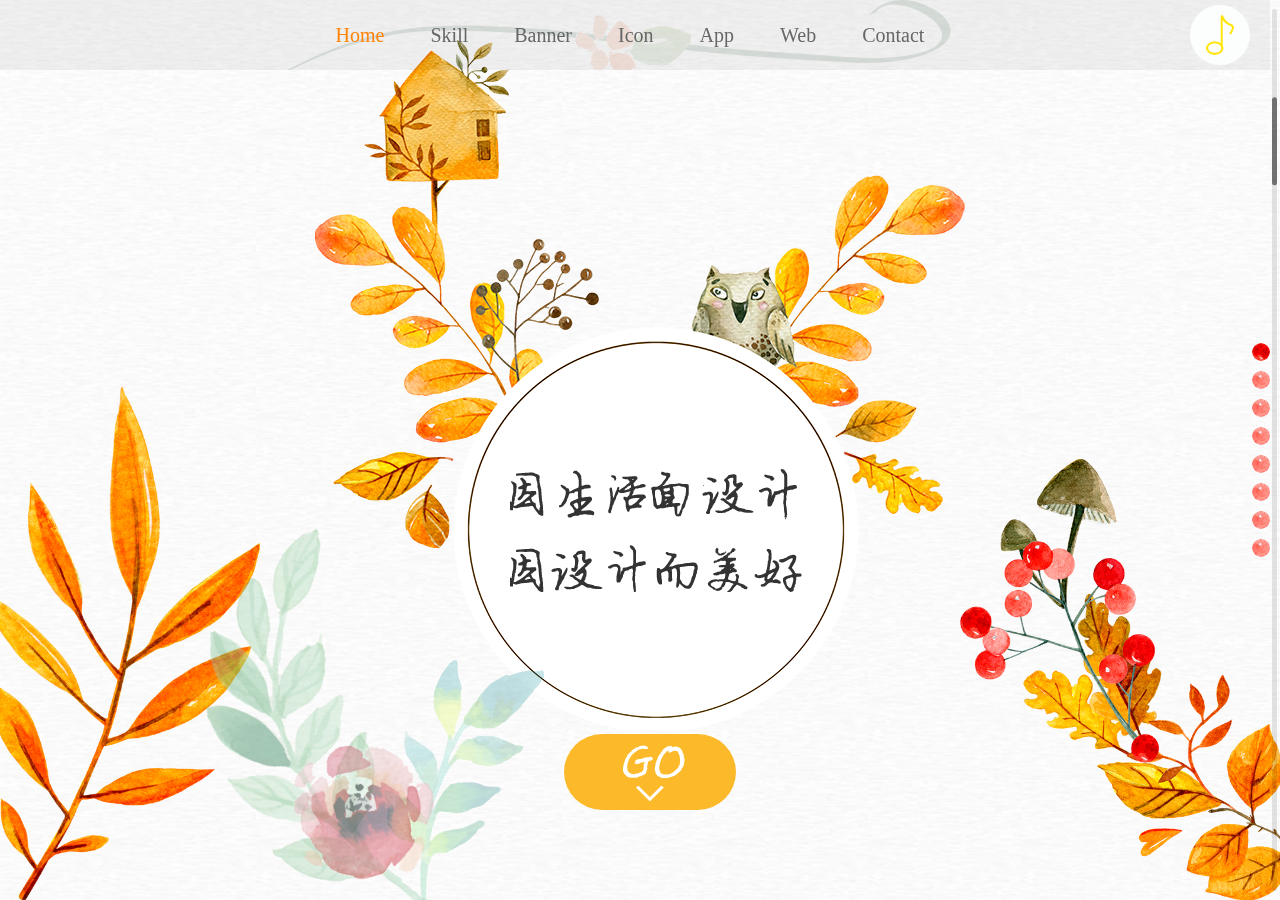
<file: index.html>
<!doctype html>
<html>
<head>
<meta charset="utf-8">
<title>江玉婷的个人网站</title>
<link rel="stylesheet" href="css/cssreset.css">
<link rel="stylesheet" href="css/swiper.min.css">
<link rel="stylesheet" href="css/animate.css">
<link rel="stylesheet" type="text/css" href="css/bomb.css">
<link rel="stylesheet" type="text/css" href="css/lc_lightbox.css">
<link rel="stylesheet" href="css/style.css">
<script src="js/swiper.min.js"></script>
<script src="js/swiper.animate1.0.3.min.js"></script>
<script src="js/jquery-1.7.2.min.js"></script>
<script src="js/jquery-mousestorm.js"></script>
<script src="js/lc_lightbox.lite.min.js"></script>
<script src="js/jquery-bomb.js"></script>
</head>

<body>
<div class="swiper-container all">
    <div class="swiper-wrapper">
        <div class="swiper-slide con1">
        	<div class="bg1">
       	    	<img
                 	class="ani" 
                	swiper-animate-effect="zoomIn" 
                    swiper-animate-duration="0.6s"
                    swiper-animate-delay="0.5s"
                 	src="images/bg1.png" width="651" height="690" alt=""/>
           	  <img class="text ani" 
                	swiper-animate-effect="bounceIn" 
                    swiper-animate-duration="1s"
                    swiper-animate-delay="0.8s"
                src="images/text1.png" width="292" height="123" alt=""/>  
            </div>
            <div class="bg2">
       	    	<img 
                	class="ani left" 
                	swiper-animate-effect="bounceInLeft" 
                    swiper-animate-duration="1s"
                    swiper-animate-delay="0.1s"
                src="images/bg5.png" width="447" height="819" alt=""/> 
            	<img class="right ani" 
                	swiper-animate-effect="bounceInRight" 
                    swiper-animate-duration="1s"
                    swiper-animate-delay="0.1s"
                src="images/bg2.png" width="575" height="746" alt=""/> 
            	<img class="ye1 ani" 
                	swiper-animate-effect="bounceInUp" 
                    swiper-animate-duration="1s"
                    swiper-animate-delay="0.3s"
                src="images/green.png" width="379" height="867" alt=""/> 
            	<img class="ye2 ani" 
                	swiper-animate-effect="bounceInUp" 
                    swiper-animate-duration="1s"
                    swiper-animate-delay="0.3s"
                src="images/green2.png" width="264" height="479" alt=""/> 
           	  <img class="ye3 ani" 
                	swiper-animate-effect="zoomIn" 
                    swiper-animate-duration="1s"
                    swiper-animate-delay="0.7s"
                src="images/flowers.png" width="354" height="338" alt=""/> 
            </div>
            <div class="bg3">
   	    		<div class="box ani" swiper-animate-effect="zoomIn" 
                    swiper-animate-duration="1s"
                    swiper-animate-delay="0.7s"><img class="slideto" src="images/text2.png" width="172" height="77" alt=""/></div> 
            </div>
            
        
      </div>
        <div class="swiper-slide con2">
       	  <div class="star">
          		<div class="hua"></div>
            	<div class="wrap">
                	<h2>
                    	<img class="title ani" swiper-animate-effect="flipInX" 
                    swiper-animate-duration="1s"
                    swiper-animate-delay="0.4s" src="images/skill.png" width="141" height="61" alt=""/><br>

                   	  <img class="title2 ani" swiper-animate-effect="slideInDown" 
                    swiper-animate-duration="0.8s"
                    swiper-animate-delay="0.1s" src="images/title.png" width="342" height="161" alt=""/> 
                    </h2>
              		<div class="teng">
           	    	  <img class="cirrus ani"  src="images/teng.png" width="748" height="554" alt=""/> 
                   	  <img class="cirrus2 ani"  src="images/teng2.png" width="787" height="758" alt=""/>
                      <div class="icon">
               	    	<img class=" ani" 
                	swiper-animate-effect="fadeInLeft" 
                    swiper-animate-duration="0.6s"
                    swiper-animate-delay="0.5s" src="images/PS.png" width="220" height="207" alt=""/> 
                        	<img class=" ani" 
                	swiper-animate-effect="fadeInLeft" 
                    swiper-animate-duration="0.6s"
                    swiper-animate-delay="0.6s" src="images/AI.png" width="220" height="207" alt=""/> 
                        	<img class="ani" 
                	swiper-animate-effect="fadeInLeft" 
                    swiper-animate-duration="0.6s"
                    swiper-animate-delay="0.7s" src="images/DW.png" width="220" height="207" alt=""/> 
                        	<img class="ani" 
                	swiper-animate-effect="fadeInRight" 
                    swiper-animate-duration="0.6s"
                    swiper-animate-delay="0.7s" src="images/FW.png" width="220" height="207" alt=""/> 
                        	<img class="ani" 
                	swiper-animate-effect="fadeInRight" 
                    swiper-animate-duration="0.6s"
                    swiper-animate-delay="0.6s" src="images/AE.png" width="220" height="207" alt=""/> 
                        	<img class="ani" 
                	swiper-animate-effect="fadeInRight" 
                    swiper-animate-duration="0.6s"
                    swiper-animate-delay="0.5s" src="images/AR.png" width="220" height="207" alt=""/> 
                      </div>
                    </div>        
           	</div>
              	<div class="scr1 ani" swiper-animate-effect="fadeInRight" 
                    swiper-animate-duration="0.4s"
                    swiper-animate-delay="0.2s">
           	    	<img src="images/flower.png" width="327" height="633" alt=""/> 
                </div>
                <div class="wind ani" swiper-animate-effect="bounceInDown" 
                    swiper-animate-duration="0.4s"
                    swiper-animate-delay="0.2s">
                	<img src="images/wind.png" width="78" height="237" alt=""/> 
                </div>
                <div class="flo">
           	    	<img src="images/flowers.png" width="354" height="338" alt=""/> 
                </div>
            </div>
        </div>
        <div class="swiper-slide con3">
        	<div class="banner">
            	<div class="fix">
                    <div class="left2"><img class="ani" swiper-animate-effect="fadeInRight" 
                        swiper-animate-duration="0.8s"
                        swiper-animate-delay="1.2s" src="images/left.png" width="167" height="399" alt=""/></div>
                    <div class="right2"><img class="ani" swiper-animate-effect="fadeInLeft" 
                        swiper-animate-duration="0.8s"
                        swiper-animate-delay="1.2s" src="images/right.png" width="180" height="484" alt=""/></div>  
                    <div class="hua2 ani" swiper-animate-effect="zoomIn" 
                        swiper-animate-duration="0.8s"
                        swiper-animate-delay="1.4s"></div>            
                </div>
            	<div class="wrap">
                  <h2>
                    <img class="title ani" swiper-animate-effect="flipInX" 
                    swiper-animate-duration="1s"
                    swiper-animate-delay="0.4s" src="images/banner.png" width="266" height="60" alt=""/><br>

                    <img class="title2 ani" swiper-animate-effect="slideInDown" 
                    swiper-animate-duration="0.8s"
                    swiper-animate-delay="0.1s" src="images/title.png" width="350" height="166" alt=""/>
                    </h2>
               	  <div class="bannerbox ani" swiper-animate-effect="bounceIn" 
                    swiper-animate-duration="0.8s"
                    swiper-animate-delay="0.8s">
                    <div class="left"><img src="images/left2.png" width="89" height="346" alt=""/></div>
                    <div class="right"><img src="images/right2.png" width="55" height="376" alt=""/></div>
                  	<div class="bannerbox_in">
                        <div class="tu">
                           <ul>
                                <li><a href="#"><img src="images/banner/cloth1.jpg" width="1000" height="400" alt=""/></a></li>
                                <li><a href="#"><img src="images/banner/male.jpg" width="1000" height="400" alt=""/></a></li>
                                <li><a href="#"><img src="images/banner/steak.jpg" width="1000" height="400" alt=""/></a></li>
                                <li><a href="#"><img src="images/banner/cloth2.jpg" width="1000" height="400" alt=""/></a></li>
                                <li><a href="#"><img src="images/banner/computer.jpg" width="1000" height="400" alt=""/></a></li>
                                <li><a href="#"><img src="images/banner/touris.jpg" width="1000" height="400" alt=""/></a></li>
                                <li><a href="#"><img src="images/banner/shoe.jpg" width="1000" height="400" alt=""/></a></li>
                           </ul>
                      </div>
					</div>
                    
                  </div>
            	</div> 
            </div>
            <div class="shuye ani" swiper-animate-effect="fadeInUp" 
                        swiper-animate-duration="0.8s"
                        swiper-animate-delay="1.4s">
            	<img  src="images/shuye.png" width="533" height="99" alt=""/>
            </div>
            
      </div>
        <div class="swiper-slide con4">
            <div class="right4">
       	    	<img class="shu ani" swiper-animate-effect="fadeInUp" 
                        swiper-animate-duration="0.8s"
                        swiper-animate-delay="1s" src="images/shu.png" width="468" height="573" alt=""/>
            	<img class="huaban ani" swiper-animate-effect=" fadeInRight" 
                        swiper-animate-duration="0.8s"
                        swiper-animate-delay="1.5s" src="images/huaban.png" width="500" height="207" alt=""/>
                <div class="flobox ani" swiper-animate-effect="  rollIn" 
                        swiper-animate-duration="0.8s"
                        swiper-animate-delay="1.5s">
           	    	<img src="images/flowers4.png" width="78" height="69" alt=""/> 
                </div>
                <div class="flobox ani" swiper-animate-effect="  rollIn" 
                        swiper-animate-duration="0.8s"
                        swiper-animate-delay="1.5s">
           	    	<img src="images/flowers4.png" width="78" height="69" alt=""/> 
                </div> 
                <div class="flobox ani" swiper-animate-effect="  rollIn" 
                        swiper-animate-duration="0.8s"
                        swiper-animate-delay="1.5s">
           	    	<img src="images/flowers4.png" width="78" height="69" alt=""/> 
                </div> 
                <div class="flobox ani" swiper-animate-effect="  rollIn" 
                        swiper-animate-duration="0.8s"
                        swiper-animate-delay="1.5s">
           	    	<img src="images/flowers4.png" width="78" height="69" alt=""/> 
                </div> 
                <div class="flobox ani" swiper-animate-effect="  rollIn" 
                        swiper-animate-duration="0.8s"
                        swiper-animate-delay="1.5s">
           	    	<img src="images/flowers4.png" width="78" height="69" alt=""/> 
                </div> 
            </div>
        	<div class="wrap">
               	<h2>
                    	<img class="title ani" swiper-animate-effect="flipInX" 
                    swiper-animate-duration="1s"
                    swiper-animate-delay="0.4s" src="images/icon.png" width="141" height="61" alt=""/><br>

                   	  <img class="title2 ani" swiper-animate-effect="slideInDown" 
                    swiper-animate-duration="0.8s"
                    swiper-animate-delay="0.1s" src="images/title.png" width="342" height="161" alt=""/> 
                    </h2>
            </div>
            <div class="iconbox ani" swiper-animate-effect="zoomInDown" 
                    swiper-animate-duration="1s"
                    swiper-animate-delay="0.8s">
            	<div class="content">
                    <a class="elem" href="images/icon/icon1.jpg" title="icon" data-lcl-txt="创作于2018-7-4" data-lcl-author="游戏图标" data-lcl-thumb="images/icon/icon1.jpg"> <span style="background-image: url(images/icon/icon1.jpg)"></span> </a> 
                    <a class="elem" href="images/icon/icon2.jpg" title="icon" data-lcl-txt="创作于2018-7-4" data-lcl-author="游戏图标" data-lcl-thumb="images/icon/icon2.jpg"> <span style="background-image: url(images/icon/icon2.jpg)"></span> </a> 
                    <a class="elem" href="images/icon/icon5.jpg" title="icon" data-lcl-txt="创作于2018-7-4" data-lcl-author="游戏图标" data-lcl-thumb="images/icon/icon5.jpg"> <span style="background-image: url(images/icon/icon5.jpg)"></span> </a> 
                    <a class="elem" href="images/icon/icon7.jpg" title="icon" data-lcl-txt="创作于2018-7-4" data-lcl-author="游戏图标" data-lcl-thumb="images/icon/icon7.jpg"> <span style="background-image: url(images/icon/icon7.jpg)"></span> </a> 
                    <a class="elem" href="images/icon/icon3.jpg" title="icon" data-lcl-txt="创作于2018-7-4" data-lcl-author="游戏图标" data-lcl-thumb="images/icon/icon3.jpg"> <span style="background-image: url(images/icon/icon3.jpg)"></span> </a> 
                    <a class="elem" href="images/icon/icon4.jpg" title="icon" data-lcl-txt="创作于2018-7-4" data-lcl-author="游戏图标" data-lcl-thumb="images/icon/icon4.jpg"> <span style="background-image: url(images/icon/icon4.jpg)"></span> </a> 
                    <a class="elem" href="images/icon/icon6.jpg" title="icon" data-lcl-txt="创作于2018-7-4" data-lcl-author="游戏图标" data-lcl-thumb="images/icon/icon6.jpg"> <span style="background-image: url(images/icon/icon6.jpg)"></span> </a> 
                    <a class="elem" href="images/icon/icon8.jpg" title="icon" data-lcl-txt="创作于2018-7-4" data-lcl-author="游戏图标" data-lcl-thumb="images/icon/icon8.jpg"> <span style="background-image: url(images/icon/icon8.jpg)"></span> </a> 
               	</div>   
          	</div>
        </div>
        <div class="swiper-slide con5">
        	<div class="wrap">
               	<h2>
                    	<img class="title ani" swiper-animate-effect="flipInX" 
                    swiper-animate-duration="1s"
                    swiper-animate-delay="0.4s" src="images/app.png" width="141" height="61" alt=""/><br>

                   	  <img class="title2 ani" swiper-animate-effect="slideInDown" 
                    swiper-animate-duration="0.8s"
                    swiper-animate-delay="0.1s" src="images/title.png" width="342" height="161" alt=""/> 
                    </h2>
                <div class="swiper-container app ani" swiper-animate-effect="bounceIn" 
                    swiper-animate-duration="1s"
                    swiper-animate-delay="0.8s">
                    <div class="swiper-wrapper">
                        <div class="swiper-slide"><img src="images/app/app1.jpg" width="720" height="1280" alt=""/></div>
                     	<div class="swiper-slide"><img src="images/app/app2.jpg" width="720" height="1280" alt=""/></div>
                     	<div class="swiper-slide"><img src="images/app/app3.jpg" width="720" height="1280" alt=""/></div>
                     	<div class="swiper-slide"><img src="images/app/app4.jpg" width="720" height="1280" alt=""/></div>
                     	<div class="swiper-slide"><img src="images/app/app5.jpg" width="720" height="1280" alt=""/></div>
                     	<div class="swiper-slide"><img src="images/app/app6.jpg" width="720" height="1280" alt=""/></div>
                     	<div class="swiper-slide"><img src="images/app/app7.jpg" width="720" height="1280" alt=""/></div>
                     	<div class="swiper-slide"><img src="images/app/app8.jpg" width="720" height="1280" alt=""/></div>
                     	<div class="swiper-slide"><img src="images/app/app9.jpg" width="720" height="1280" alt=""/></div>
                     	<div class="swiper-slide"><img src="images/app/app10.jpg" width="720" height="1280" alt=""/></div>
                     	<div class="swiper-slide"><img src="images/app/app11.jpg" width="720" height="1280" alt=""/></div>
                     	<div class="swiper-slide"><img src="images/app/app12.jpg" width="720" height="1280" alt=""/></div>
                     	<div class="swiper-slide"><img src="images/app/app13.jpg" width="720" height="1280" alt=""/></div>
                     	<div class="swiper-slide"><img src="images/app/app14.jpg" width="720" height="1280" alt=""/></div>
                     	<div class="swiper-slide"><img src="images/app/app15.jpg" width="720" height="1280" alt=""/></div>
                     	<div class="swiper-slide"><img src="images/app/app16.jpg" width="720" height="1280" alt=""/></div>
                    </div>                
                    <!-- 如果需要导航按钮 -->
                    <div class="swiper-button-prev"></div>
                    <div class="swiper-button-next"></div>
                
               
            	</div>
                <div class="phone ani"  swiper-animate-effect="bounceIn" 
                    swiper-animate-duration="1s"
                    swiper-animate-delay="0.8s"><img src="images/shouji2.png" width="372" height="708" alt=""/></div>
            </div>
            <div class="bg4 ani" swiper-animate-effect="fadeInLeft" 
                    swiper-animate-duration="1s"
                    swiper-animate-delay="0.8s" >
            	<img src="images/house.png" width="276" height="524" alt=""/>
                
            </div>
            <div class="bg5 ani" swiper-animate-effect="fadeInRight" 
                    swiper-animate-duration="1s"
                    swiper-animate-delay="0.8s" >
            	<img src="images/ye.png" width="53" height="130" alt=""/>
                <img src="images/ye2.png" width="52" height="101" alt=""/>
                <img src="images/ye3.png" width="41" height="85" alt=""/>
            	<img src="images/kushu.png" width="230" height="428" alt=""/>
            </div>
        </div>
        <div class="swiper-slide con5">
        	<div class="wrap">
               	<h2>
                    	<img class="title ani" swiper-animate-effect="flipInX" 
                    swiper-animate-duration="1s"
                    swiper-animate-delay="0.4s" src="images/app2.png" width="141" height="61" alt=""/><br>

                   	  <img class="title2 ani" swiper-animate-effect="slideInDown" 
                    swiper-animate-duration="0.8s"
                    swiper-animate-delay="0.1s" src="images/title.png" width="342" height="161" alt=""/> 
                    </h2>
                <div class="swiper-container app ani" swiper-animate-effect="bounceIn" 
                    swiper-animate-duration="1s"
                    swiper-animate-delay="0.8s">
                    <div class="swiper-wrapper">
                        <div class="swiper-slide"><img src="images/app2/app2-01.jpg" width="720" height="1280" alt=""/></div>
                         <div class="swiper-slide"><img src="images/app2/app2-02.jpg" width="720" height="1280" alt=""/></div>
                        <div class="swiper-slide"><img src="images/app2/app2-03.jpg" width="720" height="1280" alt=""/></div>
                        <div class="swiper-slide"><img src="images/app2/app2-04.jpg" width="720" height="1280" alt=""/></div>
                        <div class="swiper-slide"><img src="images/app2/app2-05.jpg" width="720" height="1280" alt=""/></div>
                        <div class="swiper-slide"><img src="images/app2/app2-06.jpg" width="720" height="1280" alt=""/></div>
                        <div class="swiper-slide"><img src="images/app2/app2-07.jpg" width="720" height="1280" alt=""/></div>
                        <div class="swiper-slide"><img src="images/app2/app2-08.jpg" width="720" height="1280" alt=""/></div>
                        <div class="swiper-slide"><img src="images/app2/app2-09.jpg" width="720" height="1280" alt=""/></div>
                        <div class="swiper-slide"><img src="images/app2/app2-10.jpg" width="720" height="1280" alt=""/></div>
                        <div class="swiper-slide"><img src="images/app2/app2-11.jpg" width="720" height="1280" alt=""/></div>
                        <div class="swiper-slide"><img src="images/app2/app2-12.jpg" width="720" height="1280" alt=""/></div>
                        <div class="swiper-slide"><img src="images/app2/app2-13.jpg" width="720" height="1280" alt=""/></div>
                        <div class="swiper-slide"><img src="images/app2/app2-14.jpg" width="720" height="1280" alt=""/></div>
                        <div class="swiper-slide"><img src="images/app2/app2-15.jpg" width="720" height="1280" alt=""/></div>
                        <div class="swiper-slide"><img src="images/app2/app2-16.jpg" width="720" height="1280" alt=""/></div>
                        <div class="swiper-slide"><img src="images/app2/app2-17.jpg" width="720" height="1280" alt=""/></div>
                        <div class="swiper-slide"><img src="images/app2/app2-18.jpg" width="720" height="1280" alt=""/></div>
                        <div class="swiper-slide"><img src="images/app2/app2-19.jpg" width="720" height="1280" alt=""/></div>
                        <div class="swiper-slide"><img src="images/app2/app2-20.jpg" width="720" height="1280" alt=""/></div>
                   </div>                
                    <!-- 如果需要导航按钮 -->
                    <div class="swiper-button-prev"></div>
                    <div class="swiper-button-next"></div>
                
               
            	</div>
                <div class="phone ani"  swiper-animate-effect="bounceIn" 
                    swiper-animate-duration="1s"
                    swiper-animate-delay="0.8s"><img src="images/shouji2.png" width="372" height="708" alt=""/></div>
            </div>
            <div class="bg4 ani" swiper-animate-effect="fadeInLeft" 
                    swiper-animate-duration="1s"
                    swiper-animate-delay="0.8s" >
            	<img src="images/house.png" width="276" height="524" alt=""/>
                
            </div>
            <div class="bg5 ani" swiper-animate-effect="fadeInRight" 
                    swiper-animate-duration="1s"
                    swiper-animate-delay="0.8s" >
            	<img src="images/ye.png" width="53" height="130" alt=""/>
                <img src="images/ye2.png" width="52" height="101" alt=""/>
                <img src="images/ye3.png" width="41" height="85" alt=""/>
            	<img src="images/kushu.png" width="230" height="428" alt=""/>
            </div>
        </div>
        <div class="swiper-slide con7">
            <div class="bg6">
            	<div class="webhua ani" swiper-animate-effect="zoomIn" 
                    swiper-animate-duration="0.8s"
                    swiper-animate-delay="0.4s" >
                	<img src="images/webhua1.png"  alt=""/>
                    <img src="images/webhua2.png" alt=""/>
                </div>
                <img class="webbg ani" swiper-animate-effect="rotateInUpRight" 
                    swiper-animate-duration="0.8s"
                    swiper-animate-delay="0.4s" src="images/webhua3.png" width="568" height="217" alt=""/>
            </div>
        	<div class="wrap">
               	<h2>
                    	<img src="images/web.png" width="143" height="60" alt=""/><br>

                   	  <img class="title2 ani" swiper-animate-effect="slideInDown" 
                    swiper-animate-duration="0.8s"
                    swiper-animate-delay="0.1s" src="images/title.png" width="342" height="161" alt=""/> 
                    </h2>
                <div class="web ani" swiper-animate-effect=" bounceIn" 
                    swiper-animate-duration="0.8s"
                    swiper-animate-delay="0.8s">
                	<ul>
                		<li><img src="images/web/web01.jpg" width="1920" height="3408" alt=""/></li>
                		<li><img src="images/web/web02.jpg" width="1920" height="3408" alt=""/></li>
                		<li><img src="images/web/web03.jpg" width="1920" height="3408" alt=""/></li>
                		<li><img src="images/web/web04.jpg" width="1920" height="3408" alt=""/></li>
                		<li><img src="images/web/web05.jpg" width="1920" height="3408" alt=""/></li>
                		<li><img src="images/web/web06.jpg" width="1920" height="3408" alt=""/></li>
                		<li><img src="images/web/web07.jpg" width="1920" height="3408" alt=""/></li>
                 		<li><img src="images/web/web01.jpg" width="1920" height="3408" alt=""/></li>
               	</ul>
                </div>
            </div>
        </div>
        <div class="swiper-slide con8">
        	<div class="wrap">
               	<h2>
                    	<img class="title ani" swiper-animate-effect="flipInX" 
                    swiper-animate-duration="1s"
                    swiper-animate-delay="0.4s" src="images/content.png"  alt=""/><br>

                   	  <img class="title2 ani" swiper-animate-effect="slideInDown" 
                    swiper-animate-duration="0.8s"
                    swiper-animate-delay="0.1s" src="images/title.png" width="342" height="161" alt=""/> 
                    </h2>
                <div class="kuang ani" swiper-animate-effect="fadeInRight" 
                    swiper-animate-duration="1s"
                    swiper-animate-delay="0.8s"><img src="images/name.png" width="316" height="199" alt=""/></div>
                <ul>
                	<li class="ani" swiper-animate-effect="fadeInLeft" 
                    swiper-animate-duration="0.8s"
                    swiper-animate-delay="0.5s"><img src="images/icon03.png" width="130" height="113" alt=""/><p>jiang7279ting@163.com</p></li>
                	<li class="ani" swiper-animate-effect="fadeInLeft" 
                    swiper-animate-duration="0.8s"
                    swiper-animate-delay="0.8s"><img src="images/icon02.png" width="130" height="113" alt=""/><img src="images/erweima.jpg" width="200" alt=""/></li>
                	<li class="ani" swiper-animate-effect="fadeInLeft" 
                    swiper-animate-duration="0.8s"
                    swiper-animate-delay="1s"><img src="images/icon01.png" width="130" height="113" alt=""/><p>17695931343</p></li>
                </ul>
                <div class="zhaopian ani" swiper-animate-effect="fadeInRight" 
                    swiper-animate-duration="1s"
                    swiper-animate-delay="0.8s">
                	<img src="images/photo.png" width="233" height="254" alt=""/>
                </div>
            </div>
            <div class="girl">
            	<img src="images/girl.png" width="587" height="809" alt=""/>
            </div>
        </div>
    </div>
    <!-- 如果需要分页器 -->
    <div class="swiper-pagination dot"></div>
    <div class="swiper-pagination nav"></div>
    <!-- 如果需要滚动条 -->
    <div class="swiper-scrollbar"></div>
</div>
<div class="audio">
	<img src="images/music.png" width="200" height="200" alt=""/>
  	<audio src="music/Valder Fields.mp3"></audio>
</div>
<script src="js/my.js"></script>
</body>
</html>
</file>
<file: css/bomb.css>
.bannerbox{
	margin: auto;
	padding: 40px;
	background: #fff;
}
.bannerbox>div{
	width: 100%;
	height: 100%;
}
.bomb-box {
	width: 100%;
	height: 100%;
	position: relative;
}

.bomb-box a {
	display: block;
	width: 100%;
	height: 100%;
	position: relative;
}

.bomb-box button {
	border: none;
	border-radius: 50%;
	font-family:"黑体";
	outline: none;
	width: 40px;
	height: 40px;
	background: rgba(0, 0, 0, 0.3);
	position: absolute;
	top: 50%;
	margin-top: -20px;
	cursor: pointer;
	color: white;
}

.bomb-box button:nth-of-type(1) {
	left: -40px;
}

.bomb-box button:nth-of-type(2) {
	right: -40px;
}

.bomb-box span {
	float: left;
}
</file>
<file: css/style.css>
@charset "utf-8";
/* CSS Document */

html,body,.all{ width: 100%; height: 100%; overflow: hidden;}
.all{background: pink;}


.nav{background: rgba(0,0,0,0.05); width: 100%;height: 70px;top: 0 !important;right: auto;transform:none !important;line-height: 70px;}
.con1{background: url(../images/bg.png);}
.con1:after{content: '';width: 720px;height: 70px;background: url(../images/bg6.png) no-repeat;display: block;position: absolute;top: 0;bottom: 0;left: 0;right: 0;margin: 0 auto;opacity: 0.18;}
.nav span{height: 100%;background: none;border-radius:0;display: inline-block !important;margin: 0 23px !important;color: #666;font-size: 20px;vertical-align: top;width: auto;opacity: 1;}
.nav span:nth-of-type(6){height: 0;margin: 0 !important;}
.nav span.swiper-pagination-bullet-active{color: #ff8305;}
 
.nav span:nth-of-type(1):after{content: "Home";}
.nav span:nth-of-type(2):after{content: "Skill";}
.nav span:nth-of-type(3):after{content: "Banner";}
.nav span:nth-of-type(4):after{content: "Icon";}
.nav span:nth-of-type(5):after{content: "App";}
.nav span:nth-of-type(7):after{content: "Web";}
.nav span:nth-of-type(8):after{content: "Contact";}



.dot span{width: 18px;height: 18px;margin: 10px 0 !important;background: url(../images/anniu2.png) no-repeat;background-size:cover;opacity: 0.8;}
.dot span.swiper-pagination-bullet-active{background: url(../images/anniu.png) no-repeat;background-size:cover;opacity: 1;}
img{vertical-align: middle;}



/*第一屏*/
.con1 .bg1{position: relative;width: 100%;height: 100%;}
.con1 .bg1 img{position: absolute;bottom: 0;top: -130px;left: 0;right: 0;margin: auto;}
.con1 .bg1 .text{top: 160px;left: 32px;}
.con1 .bg2,.con1 .bg3{width: 100%;height: 100%;position: absolute;bottom: 0;top: 0;left: 0;right: 0;margin: auto;}
.con1 .bg2 img{width: 280px;height: auto;position: absolute;bottom: 0;}
.con1 .bg2 .left{left: -20px;}
.con1 .bg2 .right{width: 340px;right: -20px;}
.con1 .bg2 .ye1{width: 180px;opacity: 0.42 ;left: 17%;bottom: -50px;transform:rotate(-15deg)}
.con1 .bg2 .ye2{width: 160px;opacity: 0.25 ;left: 30%;bottom: -50px;}
.con1 .bg2 .ye3{width: 140px;opacity: 0.47;left: 23%;bottom: 20px;}
.con1 .bg3 .box{width: 172px;height: 76px;background: #fcba2a;border-radius: 38px;position: absolute;bottom: 10%;left: 50%;margin-left: -76px;text-align: center;}
.con1 .bg3 img{position: absolute;left: 50%;margin-left: -86px;animation:play 1s infinite linear alternate;cursor: pointer;}
@keyframes play{	
	0%{transform:translateY(-5px)}
	100%{transform:translateY(5px)}
}







/*第二屏*/
.con2{background: url(../images/bg7.png);overflow: hidden;}
.con2 .star{width: 100%;height: 100%;}
.wrap{width: 1200px;height: 100%;position: absolute;bottom: 0;top: 0;left: 0;right: 0;margin: auto;}
.wrap h2{text-align: center;margin-top: 6%;position: relative;}
.wrap h2 .title2{position: absolute;bottom: 0;top: 130px;left: 0;right: 0;margin: auto;}
.con2 .wrap .teng{width: 100%;height: 750px;position: absolute;bottom: 10%;}
.con2 .wrap .teng .cirrus{position: absolute;left: 0;top: 20%;}
.con2 .wrap .teng .cirrus2{position: absolute;right: 0;top: 5%;}
.con2 .wrap .icon{position: relative;height: 450px;}
.con2 .wrap .icon img{position: absolute;transition:all 0.5s}
.con2 .wrap .icon img:nth-of-type(1){left: -1%;top: 30%;}
.con2 .wrap .icon img:nth-of-type(2){left: 15%;top: 54%;}
.con2 .wrap .icon img:nth-of-type(3){left: 33%;top: 67%;}
.con2 .wrap .icon img:nth-of-type(4){left: 52%;top: 64%;}
.con2 .wrap .icon img:nth-of-type(5){left: 71%;top: 50%;}
.con2 .wrap .icon img:nth-of-type(6){right: -3%;top:22%;}
.con2 .wrap .icon img:hover{width: 250px;}
.con2 .scr1 {width: 327px;height: 633px;position: absolute;right: 0;bottom: -10%;}
.con2 .scr1 img{width: 100%;height: auto;animation:zhaun 5s linear infinite alternate }
.con2 .scr1 img:hover{}

@keyframes zhaun{	
	0%{transform:rotate(0deg);transform-origin:bottom}
	100%{transform:rotate(15deg);transform-origin:bottom}
}
.con2 .wind{position: absolute;left: 5%;}
.con2 .wind img{animation:wind 3s linear infinite alternate}
@keyframes wind{	
	0%{transform:rotate(30deg);transform-origin:top}
	50%{transform:rotate(0deg);transform-origin:top}
	100%{transform:rotate(-30deg);transform-origin:top}
}
.con2 .flo{width: 150px;position: absolute;bottom: 3%;left: 10%;opacity: 0.3;}
.con2 .flo img{width: 100%;height: auto;}

.con2 .hua {width: 100%;height: 100%;position: absolute;top: 0;bottom: 0;left: 0;right: 0;margin: auto;}




/*第三屏*/
.con3{background: url(../images/bg.png);overflow: hidden;}
.con3 .banner{width: 100%;height: 100%;overflow: hidden;}
.con3 .wrap h2 .title2{top: 160px;left: -20px;}

.con3 .wrap .bannerbox{width: 1000px;height: 400px;position: absolute;left: 0;bottom: 0;top: 0;right: 0;margin: auto;margin-top: 310px;background: rgba(255,255,255,0.59);box-shadow:0 0 10px rgba(0,0,0,0.2);padding: 42px;}
.bomb-box button:nth-of-type(1){left: 0;background: none;font-size: 26px;color: #ffa500;font-weight: bold;}
.bomb-box button:nth-of-type(2){right: 0;background: none;font-size: 26px;color: #ffa500;font-weight: bold;}
.con3 .wrap .bannerbox .left{position: absolute;left: 0;top: 0;overflow: hidden;}
.con3 .wrap .bannerbox .right{position: absolute;right: 0;bottom: 0;overflow: hidden;height: 376px;}
.con3 .wrap .bannerbox .right img{position: absolute;right: 0;}
.con3 .left2{width: 167px;height: 399px;position: absolute;left: 50%;top: 0;margin-left: -675px;}
.con3 .right2{width: 180px;height: 484px;position: absolute;right: 50%;bottom: 0;margin-right: -704px;}
.con3 .fix{width:100%;height: 695px;position: absolute;left: 0;bottom: 0;top: 0;right: 0;margin: auto;margin-top: 200px;}
.con3 .shuye{position: absolute;bottom: 0;left: 50%;margin-left: -550px;}
.con3 .hua2{width: 430px;height: 360px;position: absolute;bottom: 0;left: 50%;margin-left: -640px;overflow: hidden;}





/*第四屏*/
.con4{background: url(../images/bg7.png);overflow: hidden;}
.con4 .iconbox{width: 1200px;margin: 295px auto 0; }
.con4 .elem, .con4 .elem * {box-sizing: border-box;}
.con4 .elem {display: inline-block;font-size: 0;width: 24%;border: 10px solid transparent;background: rgba(255,255,255,0.47);padding: 8px;height: auto;background-clip: padding-box;position: relative;border-radius:25px;}
.con4 .elem span {border-radius:50%;display: block;cursor: pointer;height: 0;padding-bottom: 100%;background-size: cover;background-position: center center;}
.con4 .elem:hover span{opacity: 0.5;}

.con4 .elem:after{content: "点击查看大图";position: absolute;left: 0;top: 0;bottom: 0;right: 0;margin: auto;line-height: 268px;text-align: center;font-size: 16px;color: #fff;opacity: 0;transition:all 1s;}
.con4 .elem:hover:after{opacity: 1;}
.con4 .right4{position: absolute;left: 0;bottom: 0;top: 0;right: 0;margin: auto;}
.con4 .right4 .shu{position: absolute;right: 0;bottom: 0;}
.con4 .right4 .huaban{position: absolute;bottom: 0;right: 500px;}
.con4 .flobox{width: 60px;height: 200px;position: absolute;top: 0;left: 0;bottom: 0;right: 0;margin: auto;}
.con4 .flobox img{ width: 100%;height: auto;animation:dong 6s infinite linear}
@keyframes dong{	
	0%{opacity: 0;transform:scale(0)}
	50%{opacity: 1;transform:scale(0.9)}
	100%{opacity: 0;transform:scale(0.9)}
}
.con4 .flobox:nth-of-type(1){margin-left: 300px;margin-top: 300px;}
.con4 .flobox:nth-of-type(2){width: 50px;margin-left: 190px;margin-top: 600px;}
.con4 .flobox:nth-of-type(2) img{animation-delay:1.1s}
.con4 .flobox:nth-of-type(3){width: 30px;margin-right: 200px;}
.con4 .flobox:nth-of-type(3) img{animation-delay:1.7s}
.con4 .flobox:nth-of-type(4){width: 60px;margin-right: 200px;margin-top: 200px;}
.con4 .flobox:nth-of-type(4) img{animation-delay:0.3s}
.con4 .flobox:nth-of-type(5){width: 40px;margin-right: 315px;margin-bottom: 0;}
.con4 .flobox:nth-of-type(5) img{animation-delay:1.2s}




/*第五屏*/
.con5{background: url(../images/bg.png);overflow: hidden;}
.con5 .wrap h2 .title2{top: 100px;left: -20px;}
.con5 .app{width: 1200px;left: 0;bottom: 0;top: 0;right: 0;margin-top: 213px;}
.con5 .app .swiper-slide img{width: 240px;height: auto;}
.con5 .swiper-button-prev,.con5 .swiper-container-rtl .swiper-button-next,.con5 .swiper-button-next,.con5 .swiper-container-rtl .swiper-button-prev{width: 40px;height: 40px;border-radius:50%;background: rgba(255,255,255,0.51);line-height: 40px;text-align: center;}

.con5 .swiper-button-prev:after{content: "<";font-family: '黑体';font-size: 24px;color: #000;}
.con5 .swiper-button-next:after{content: ">";font-family: '黑体';font-size: 24px;color: #000;}
.con5 .phone{position: absolute;left: 0;bottom: 0;top: 0;right: 0;margin: auto;}
.con5 .phone img{position: absolute;left: 0;bottom: 0;top: 0;right: 0;margin: auto;margin-top: 280px;width: 290px;height: auto;}
.con5 .bg4{width: 200px;height: 379px;position: absolute;bottom: 0;left: 0;}
.con5 .bg4 img{width: 100%;height: auto;}
.con5 .bg5{width: 230px;height: 428px;position: absolute;right: 0;bottom: 0;}
.con5 .bg5 img:nth-of-type(1){position: absolute;bottom: 0;top: 0;left: 0;right: 0;margin: auto;margin-right: 192px;margin-bottom: 82px;animation:wind 1s infinite linear alternate;}
.con5 .bg5 img:nth-of-type(2){position: absolute;bottom: 0;top: 0;left: 0;right: 0;margin: auto;margin-right: 125px;margin-bottom: 46px;animation:wind 3s infinite linear alternate;}
.con5 .bg5 img:nth-of-type(3){position: absolute;bottom: 0;top: 0;left: 0;right: 0;margin: auto;margin-right: 60px;margin-bottom: 166px;animation:wind 2s infinite linear alternate;}




/*第七屏*/
.con7{background: url(../images/bg7.png);overflow: hidden;}
.con7 .web{width: 900px;height: 580px;overflow: hidden;border-radius:20px;position: absolute;bottom: 0;top: 0;left: 0;right: 0;margin: auto;margin-top: 280px;border: 5px solid #fb942e;box-sizing:border-box;}
.con7 .web img{width: 100%;height: auto;}
.con7 .web ul{width: 9999999px;animation:stop 45s infinite linear ;position: relative;left: 0;top: 0;}

.con7 .web ul li{float: left;width: 900px;height: 580px;transition:all 2s;}
.con7 .web ul:hover{animation-play-state:paused;}
.con7 .web ul:hover li{opacity:0.3;}
.con7 .web ul li:hover{opacity:1;}
@keyframes stop{
	0%{left: 0;}
	100%{left: -6300px;}

}
.con7 .bg6{width: 100%;height: 100%;}

.con7 .bg6 .webhua{width: 1236px;height: 750px;position: absolute;top: 0;left: 0;bottom: 0;right: 0;margin: auto;margin-top: 188px;}
.con7 .bg6 .webhua img:first-of-type{position: absolute;right: 0;top: 0;}
.con7 .bg6 .webhua img:last-of-type{position: absolute;left: 0;bottom: 0;}
.con7 .bg6 .webbg{position: absolute;right: 0;bottom: 0;}





/*第八屏*/
.con8{background: url(../images/bg.png);overflow: hidden;}
.con8 .wrap h2 .title2{top: 175px;}
.con8 .girl{width: 587px;height: 809px;position: absolute;right: 0;bottom: 0;}
.con8 .wrap .zhaopian{width: 233px;height: 254px;background: #fbbf05;border-radius:16px;position: absolute;left: 0;top: 0;right: 0;bottom: 0;margin: auto;margin-left: 0;margin-top: 365px;}
.con8 .wrap .kuang{width: 485px;height: 350px;border: 5px solid #fbbf05;position: absolute;left: 0;bottom: 0;top: 0;right: 0;margin: auto;margin-left: 125px;margin-top: 310px;}
.con8 .wrap .kuang img{position: absolute;bottom: 0;top: 0;left: 0;right: 0;margin: auto;margin-left: 330px;}
.con8 .wrap ul{position: absolute;left: 0;top: 0;bottom: 0;right: 0;margin: auto;margin-bottom: 100px;height: 113px;}
.con8 .wrap ul li{width: 130px;height: 113px;float: left;margin-left: 200px;line-height: 113px;position: relative;transition:all 1s;}
.con8 .wrap ul li img{position: absolute;left: 0;bottom: 0;top: 0;right: 0;margin: auto;}
.con8 .wrap ul li:nth-of-type(2) img:last-of-type{display: none;}
.con8 .wrap ul li p{position: absolute;left: 0;bottom: 0;right: 0;top: 0;margin: auto;font-size: 26px;display: none;}
.con8 .wrap ul li:nth-of-type(1) p{margin-left: -50px;}




/*背景音乐*/
.audio{width: 60px;height: 60px;border-radius:50%;background: rgb(252, 253, 253);position: absolute;right: 30px;top: 5px;z-index: 999;animation:zhuan 2s infinite linear paused;}
.audio img{width: 100%;height: auto;}

@keyframes zhuan{	
	0%{transform:rotate(0)}
	100%{transform:rotate(360deg)}
}
</file>
<file: css/cssreset.css>
/*
YUI 3.18.1 (build f7e7bcb)
Copyright 2014 Yahoo! Inc. All rights reserved.
Licensed under the BSD License.
http://yuilibrary.com/license/
网址：http://yuilibrary.com/yui/docs/cssreset/
*/

html{
	color:#000;
	background:#FFF;
}body,div,dl,dt,dd,ul,ol,li,h1,h2,h3,h4,h5,h6,pre,code,form,fieldset,legend,input,textarea,p,blockquote,th,td,footer,article,aside,header,section,nav,figure,figcaption,hgroup{
	margin:0;
	padding:0;
}table{
	border-collapse:collapse;
	border-spacing:0;
}fieldset,img{
	border:0;
}address,caption,cite,code,dfn,em,strong,th,var{
	font-style:normal;
	font-weight:normal;
}ol,ul{
	list-style:none;
}caption,th{
	text-align:left;
}h1,h2,h3,h4,h5,h6{
	font-size:100%;
	font-weight:normal;
}q:before,q:after{
	content:'';
}abbr,acronym{
	border:0;
	font-variant:normal;
}sup{
	vertical-align:text-top;
}sub{
	vertical-align:text-bottom;
}input,textarea,select{
	font-family:inherit;
	font-size:inherit;
	font-weight:inherit;
	*font-size:100%;
}legend{
	color:#000;
}#yui3-css-stamp.cssreset{ display:none}
</file>
